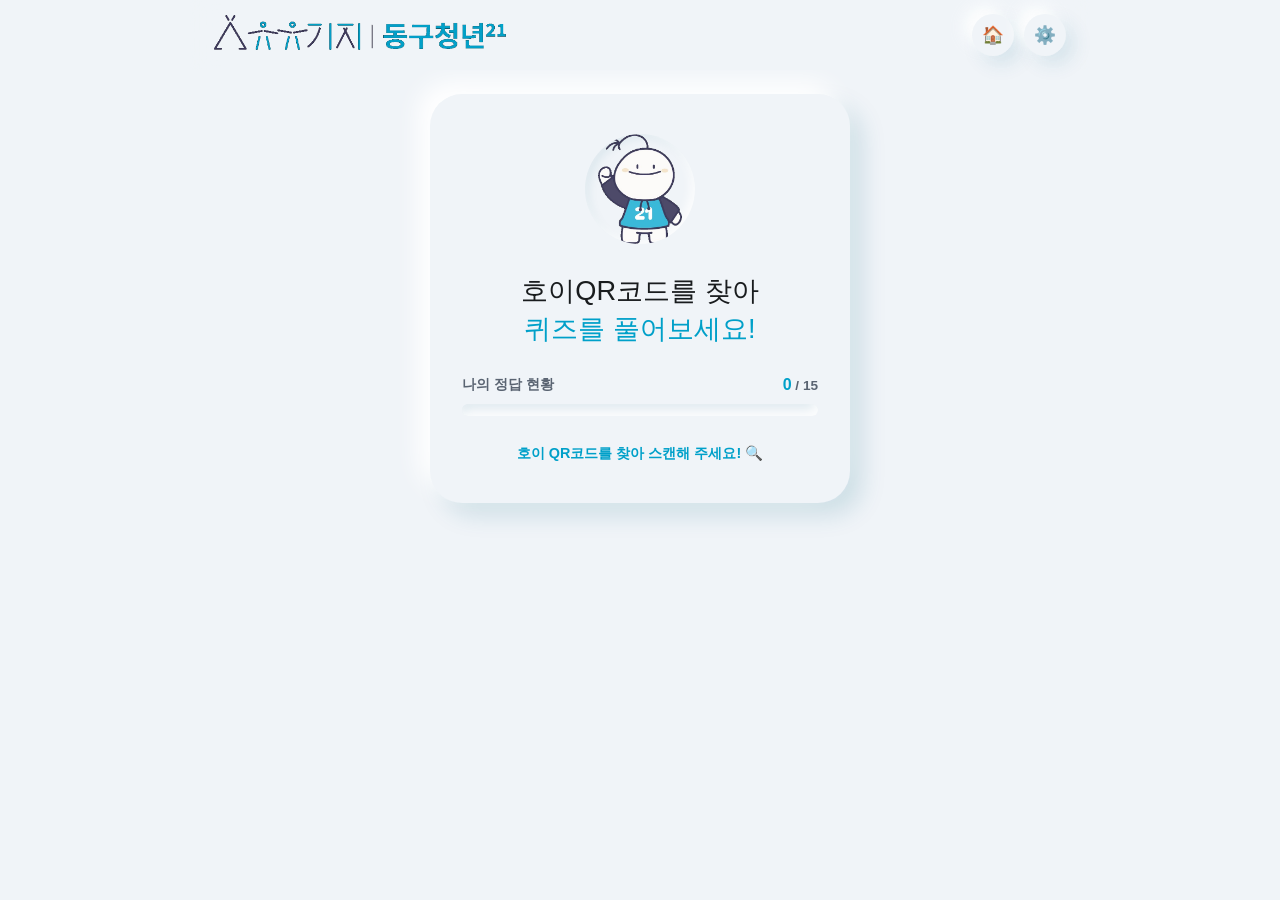
<file: index.html>
<!DOCTYPE html>
<html lang="ko">
<head>
<meta charset="UTF-8">
<meta name="viewport" content="width=device-width, initial-scale=1.0">
<title>유유기지동구청년21 - 호이 퀴즈</title>
<link href="https://fonts.googleapis.com/css2?family=Noto+Sans+KR:wght@400;500;700;900&family=Black+Han+Sans&display=swap" rel="stylesheet">
<style>
  :root {
    --primary: #00a0c9;
    --primary-dark: #006782;
    --primary-light: #e0f5fb;
    --error: #e03c3c;
    --bg: #f0f4f8;
    --surface: #ffffff;
    --text: #191c1e;
    --text-muted: #5a6472;
    --border: rgba(0,0,0,0.08);
    --shadow-up: -8px -8px 16px rgba(255,255,255,0.9), 8px 8px 20px rgba(0,100,130,0.12);
    --shadow-in: inset -4px -4px 10px rgba(255,255,255,0.8), inset 4px 4px 10px rgba(0,100,130,0.08);
    --shadow-card: -12px -12px 24px rgba(255,255,255,1), 12px 12px 24px rgba(0,100,130,0.15);
  }

  * { box-sizing: border-box; margin: 0; padding: 0; }

  body {
    font-family: 'Gothic A1', sans-serif;
    background: var(--bg);
    color: var(--text);
    min-height: 100vh;
    display: flex;
    flex-direction: column;
    align-items: center;
  }

  /* ── Header ── */
  header {
    position: sticky; top: 0; z-index: 100;
    width: 100%; max-width: 900px;
    display: flex; align-items: center; justify-content: space-between;
    padding: 14px 24px;
    background: rgba(240,244,248,0.88);
    backdrop-filter: blur(14px);
  }
  .logo {
    font-family: 'Jua', sans-serif;
    font-size: 1.15rem; color: var(--primary-dark);
    cursor: pointer; letter-spacing: -0.5px;
  }
  .logo span { color: var(--primary); }
  .header-btns { display: flex; gap: 10px; }
  .icon-btn {
    width: 42px; height: 42px; border-radius: 50%; border: none; cursor: pointer;
    display: flex; align-items: center; justify-content: center;
    background: var(--bg); box-shadow: var(--shadow-up);
    font-size: 1.1rem; transition: all .2s;
  }
  .icon-btn:active { transform: scale(.92); box-shadow: var(--shadow-in); }

  /* ── Screens ── */
  main { flex: 1; width: 100%; max-width: 900px; display: flex; flex-direction: column; align-items: center; padding: 24px 16px 48px; }
  .screen { width: 100%; display: none; flex-direction: column; align-items: center; }
  .screen.active { display: flex; animation: fadeUp .4s ease; }
  @keyframes fadeUp { from { opacity:0; transform:translateY(18px); } to { opacity:1; transform:none; } }

  /* ── Home ── */
  .home-card {
    background: var(--bg); box-shadow: var(--shadow-card);
    border-radius: 32px; padding: 40px 32px;
    max-width: 420px; width: 100%;
    display: flex; flex-direction: column; align-items: center; gap: 28px; text-align: center;
  }
  .avatar-wrap {
    width: 110px; height: 110px; border-radius: 50%;
    box-shadow: var(--shadow-in);
    display: flex; align-items: center; justify-content: center;
    font-size: 6rem; overflow: hidden;
  }
  .avatar-wrap img { width: 100%; height: 100%; object-fit: contain; }
  .home-title { font-family: 'Jua', sans-serif; font-size: 1.7rem; line-height: 1.4; color: var(--text); }
  .home-title span { color: var(--primary); }
  .progress-label { display:flex; justify-content:space-between; width:100%; font-size:.85rem; font-weight:700; color:var(--text-muted); }
  .progress-label strong { color: var(--primary); font-size:1rem; }
  .progress-track {
    width: 100%; height: 12px; border-radius: 99px;
    background: var(--bg); box-shadow: var(--shadow-in); overflow: hidden; padding: 2px;
  }
  .progress-fill {
    height: 100%; border-radius: 99px;
    background: linear-gradient(90deg, var(--primary-dark), var(--primary));
    box-shadow: 0 0 10px rgba(0,160,201,.4);
    transition: width 1s cubic-bezier(.4,0,.2,1);
  }
  .pulse-text { color: var(--primary); font-weight: 700; font-size: .9rem; animation: pulse 2s infinite; }
  @keyframes pulse { 0%,100%{opacity:1} 50%{opacity:.5} }

  /* ── Quiz ── */
  .quiz-wrap { width: 100%; max-width: 700px; display: flex; flex-direction: column; align-items: center; gap: 24px; }
  .q-progress-track { width: 100%; height: 10px; border-radius: 99px; background: var(--bg); box-shadow: var(--shadow-in); padding: 2px; }
  .q-progress-fill { height: 100%; border-radius: 99px; background: linear-gradient(90deg, var(--primary-dark), var(--primary)); box-shadow: 0 0 10px rgba(0,160,201,.4); transition: width .4s; }

  .question-card {
    width: 100%; background: var(--bg); box-shadow: var(--shadow-card);
    border-radius: 28px; padding: 36px 28px; position: relative; overflow: hidden;
  }
  .question-card::before {
    content:''; position:absolute; top:0; left:0; width:5px; height:100%;
    background: linear-gradient(180deg, var(--primary), var(--primary-dark));
    border-radius: 4px 0 0 4px;
  }
  .q-num { font-size:.8rem; font-weight:700; color:var(--primary); margin-bottom:10px; letter-spacing:.08em; text-transform: uppercase; }
  .question-text { font-family: 'Gothic A1', sans-serif; font-weight: 900; font-size: clamp(1.2rem, 3.5vw, 1.7rem); line-height: 1.55; color: var(--text); }
  .q-hint { font-size:.82rem; color:var(--text-muted); margin-top:14px; font-weight:500; }

  .answer-btns { display: grid; grid-template-columns: 1fr 1fr; gap: 18px; width: 100%; }
  .answer-btn {
    background: var(--bg); box-shadow: var(--shadow-card); border: none; cursor: pointer;
    border-radius: 24px; padding: 32px 16px;
    display: flex; flex-direction: column; align-items: center; gap: 8px;
    transition: all .25s; outline: none;
  }
  .answer-btn:hover { transform: translateY(-3px); }
  .answer-btn:active { transform: scale(.95); box-shadow: var(--shadow-in); }
  .answer-btn .big-letter { font-family: 'Jua', sans-serif; font-size: clamp(4rem, 12vw, 7rem); line-height: 1; }
  .answer-btn .btn-label { font-weight: 800; font-size: 1.1rem; }
  .btn-o .big-letter, .btn-o .btn-label { color: var(--primary); }
  .btn-x .big-letter, .btn-x .btn-label { color: var(--error); }

  /* ── Result ── */
  .result-card {
    background: var(--bg); box-shadow: var(--shadow-card);
    border-radius: 32px; padding: 44px 28px; max-width: 520px; width: 100%;
    display: flex; flex-direction: column; align-items: center; gap: 24px; text-align: center;
  }
  .result-icon {
    width: 90px; height: 90px; border-radius: 50%; box-shadow: var(--shadow-in);
    display: flex; align-items: center; justify-content: center;
    font-family: 'Jua', sans-serif; font-size: 3.2rem;
  }
  .result-big { font-family: 'Jua', sans-serif; font-size: clamp(2.5rem, 9vw, 4rem); }
  .result-q { font-weight: 800; font-size: 1rem; color: var(--text-muted); line-height: 1.6; }
  .result-answer-row { display: flex; align-items: center; gap: 12px; }
  .result-answer-label { font-weight: 800; color: var(--text-muted); font-size: 1.1rem; }
  .result-answer-val { font-family: 'Jua', sans-serif; font-size: 3rem; }
  .explanation-box {
    background: var(--bg); box-shadow: var(--shadow-in);
    border-radius: 20px; padding: 22px 20px; text-align: left;
    font-weight: 700; font-size: .96rem; color: var(--text-muted); line-height: 1.7;
    width: 100%;
  }
  .next-btn {
    width: 100%; padding: 18px; border-radius: 20px; border: none; cursor: pointer;
    font-family: 'Jua', sans-serif; font-size: 1.15rem;
    background: linear-gradient(135deg, var(--primary), var(--primary-dark));
    color: #fff; box-shadow: 0 6px 20px rgba(0,160,201,.35);
    transition: all .25s;
  }
  .next-btn:hover { transform: translateY(-2px); box-shadow: 0 10px 28px rgba(0,160,201,.45); }
  .next-btn:active { transform: scale(.97); }

  /* ── Admin ── */
  .admin-wrap { width: 100%; max-width: 700px; }
  .admin-title { font-family: 'Jua', sans-serif; font-size: 2rem; color: var(--text); margin-bottom: 8px; }
  .admin-sub { font-size: .9rem; color: var(--text-muted); margin-bottom: 28px; }
  .login-card { background: var(--bg); box-shadow: var(--shadow-card); border-radius: 24px; padding: 36px 28px; max-width: 400px; width: 100%; }
  .field-label { font-size: .85rem; font-weight: 700; color: var(--text-muted); margin-bottom: 8px; display: block; }
  .pw-input {
    width: 100%; padding: 14px 18px; border-radius: 14px; border: none; outline: none;
    background: var(--bg); box-shadow: var(--shadow-in);
    font-size: 1rem; font-family: inherit; color: var(--text); margin-bottom: 20px;
  }
  .login-btn {
    width: 100%; padding: 16px; border-radius: 14px; border: none; cursor: pointer;
    background: linear-gradient(135deg, var(--primary), var(--primary-dark));
    color: #fff; font-family: 'Jua', sans-serif; font-size: 1.1rem;
    box-shadow: 0 4px 16px rgba(0,160,201,.3); transition: all .2s;
  }
  .login-btn:hover { transform: translateY(-2px); }

  .q-list { display: flex; flex-direction: column; gap: 10px; margin-bottom: 24px; }
  .q-item {
    background: var(--bg); box-shadow: var(--shadow-up); border-radius: 16px;
    padding: 16px 18px; display: flex; align-items: center; gap: 12px;
    cursor: pointer; transition: all .2s;
  }
  .q-item:hover { transform: translateX(4px); }
  .q-num-badge { font-family: 'Jua', sans-serif; color: var(--primary); min-width: 32px; font-size: .9rem; }
  .q-item-text { flex:1; font-weight: 700; font-size: .9rem; line-height: 1.4; color: var(--text); overflow: hidden; display: -webkit-box; -webkit-line-clamp:2; -webkit-box-orient:vertical; }
  .q-badge { font-family: 'Jua', sans-serif; font-size: 1.1rem; }
  .edit-panel { background: var(--bg); box-shadow: var(--shadow-card); border-radius: 24px; padding: 28px; width: 100%; }
  .edit-panel textarea {
    width: 100%; padding: 14px 16px; border-radius: 14px; border: none; outline: none;
    background: var(--bg); box-shadow: var(--shadow-in); font-family: inherit;
    font-size: .95rem; color: var(--text); resize: vertical; min-height: 80px; margin-bottom: 16px;
  }
  .ans-toggle { display: flex; gap: 12px; margin-bottom: 16px; }
  .ans-option {
    flex: 1; padding: 14px; border-radius: 14px; border: none; cursor: pointer;
    font-family: 'Jua', sans-serif; font-size: 1.5rem;
    background: var(--bg); box-shadow: var(--shadow-up);
    transition: all .2s;
  }
  .ans-option.selected-o { background: var(--primary); color: #fff; box-shadow: 0 4px 14px rgba(0,160,201,.4); }
  .ans-option.selected-x { background: var(--error); color: #fff; box-shadow: 0 4px 14px rgba(224,60,60,.4); }
  .save-btn {
    width: 100%; padding: 15px; border-radius: 14px; border: none; cursor: pointer;
    background: linear-gradient(135deg, var(--primary), var(--primary-dark));
    color: #fff; font-family: 'Jua', sans-serif; font-size: 1rem;
    box-shadow: 0 4px 16px rgba(0,160,201,.3); transition: all .2s;
  }
  .save-btn:hover { transform: translateY(-1px); }
  .add-btn {
    width: 100%; padding: 14px; border-radius: 14px; border: 2px dashed var(--primary);
    background: transparent; color: var(--primary); font-family: 'Jua', sans-serif;
    font-size: 1rem; cursor: pointer; transition: all .2s; margin-bottom: 16px;
  }
  .add-btn:hover { background: var(--primary-light); }
  .del-btn { background: none; border: none; cursor: pointer; color: var(--error); font-size: 1.1rem; padding: 4px; }
  .logout-link { color: var(--text-muted); font-size: .85rem; cursor: pointer; text-decoration: underline; margin-top: 8px; display: inline-block; }
  .back-btn {
    display: inline-flex; align-items: center; gap: 6px;
    background: var(--bg); box-shadow: var(--shadow-up);
    border: none; border-radius: 30px; padding: 10px 20px; cursor: pointer;
    font-family: inherit; font-weight: 700; color: var(--primary); font-size: .9rem;
    margin-bottom: 20px; transition: all .2s;
  }
  .back-btn:hover { transform: translateX(-3px); }

  /* correct glow */
  .correct-glow { box-shadow: 0 0 0 3px var(--primary), var(--shadow-up); }
  .answered-o { background: rgba(0,160,201,0.08); }
  .answered-x { background: rgba(224,60,60,0.08); }

  @media (max-width: 480px) {
    .answer-btns { grid-template-columns: 1fr 1fr; gap: 12px; }
    .answer-btn { padding: 24px 10px; }
    .home-card { padding: 32px 20px; }
  }
</style>
</head>
<body>

<header>
  <div class="logo" onclick="showScreen('home')" style="cursor:pointer;"><img src="[data-uri]" alt="유유기지 동구청년21" style="height:36px;object-fit:contain;"></div>
  <div class="header-btns">
    <button class="icon-btn" onclick="showScreen('home')" title="홈">🏠</button>
    <button class="icon-btn" onclick="showScreen('admin')" title="관리자">⚙️</button>
  </div>
</header>

<main>

  <!-- HOME -->
  <div class="screen active" id="screen-home">
    <div class="home-card">
      <div class="avatar-wrap">
        <img src="[data-uri]" alt="호이" style="width:100%;height:100%;object-fit:contain;">
      </div>
      <div class="home-title">
        호이QR코드를 찾아<br>
        <span>퀴즈를 풀어보세요!</span>
      </div>
      <div style="width:100%">
        <div class="progress-label">
          <span>나의 정답 현황</span>
          <span><strong id="score-count">0</strong> / <span id="score-total">15</span></span>
        </div>
        <div class="progress-track" style="margin-top:10px">
          <div class="progress-fill" id="home-progress" style="width:0%"></div>
        </div>
      </div>
      <p class="pulse-text">호이 QR코드를 찾아 스캔해 주세요! 🔍</p>

    </div>
  </div>

  <!-- QUIZ -->
  <div class="screen" id="screen-quiz">
    <div class="quiz-wrap">
      <div class="q-progress-track" style="width:100%">
        <div class="q-progress-fill" id="quiz-progress" style="width:0%"></div>
      </div>
      <div class="question-card">
        <div class="q-num" id="q-num">Q1 / 15</div>
        <div class="question-text" id="q-text">문제 텍스트</div>
        <div class="q-hint">💡 O 또는 X를 선택해 주세요</div>
      </div>
      <div class="answer-btns">
        <button class="answer-btn btn-o" onclick="handleAnswer('O')">
          <span class="big-letter">O</span>
          <span class="btn-label">맞습니다</span>
        </button>
        <button class="answer-btn btn-x" onclick="handleAnswer('X')">
          <span class="big-letter">X</span>
          <span class="btn-label">틀립니다</span>
        </button>
      </div>
    </div>
  </div>

  <!-- RESULT -->
  <div class="screen" id="screen-result">
    <div class="result-card">
      <div class="result-icon" id="result-icon">O</div>
      <div class="result-big" id="result-big">정답입니다!</div>
      <div class="result-q" id="result-q">문제 텍스트</div>
      <div class="result-answer-row">
        <span class="result-answer-label">정답:</span>
        <span class="result-answer-val" id="result-answer-val">O</span>
      </div>
      <div class="explanation-box" id="result-explanation">해설 내용</div>
      <button class="next-btn" id="result-next-btn" onclick="goNext()">호이 QR코드를 찾아보세요! 🔍</button>
    </div>
  </div>

  <!-- ADMIN -->
  <div class="screen" id="screen-admin">
    <div class="admin-wrap">
      <div class="admin-title">관리자 설정</div>
      <div class="admin-sub">시스템 보안을 위해 관리자 권한 확인이 필요합니다.</div>

      <!-- Login -->
      <div id="admin-login">
        <div class="login-card">
          <label class="field-label">관리자 비밀번호</label>
          <input type="password" class="pw-input" id="pw-input" placeholder="••••••••" onkeydown="if(event.key==='Enter')doLogin()">
          <button class="login-btn" onclick="doLogin()">로그인 →</button>
          <div id="login-err" style="color:var(--error);font-size:.85rem;margin-top:10px;display:none">비밀번호가 틀렸습니다.</div>
        </div>
      </div>

      <!-- Dashboard -->
      <div id="admin-dash" style="display:none">
        <div style="display:flex;align-items:center;justify-content:space-between;margin-bottom:16px">
          <span style="font-weight:700;color:var(--primary)">✅ 관리자 인증됨</span>
          <span class="logout-link" onclick="doLogout()">로그아웃</span>
        </div>
        <button class="add-btn" onclick="addQuestion()">＋ 새 문제 추가</button>
        <div class="q-list" id="admin-q-list"></div>
        <div class="edit-panel" id="edit-panel" style="display:none">
          <div style="font-family:'Black Han Sans',sans-serif;font-size:1.2rem;margin-bottom:16px">문제 편집</div>
          <label class="field-label">질문 내용</label>
          <textarea id="edit-q" rows="3" placeholder="질문을 입력하세요"></textarea>
          <label class="field-label">정답</label>
          <div class="ans-toggle">
            <button class="ans-option" id="ans-o" onclick="selectAns('O')">O</button>
            <button class="ans-option" id="ans-x" onclick="selectAns('X')">X</button>
          </div>
          <label class="field-label">해설</label>
          <textarea id="edit-exp" rows="3" placeholder="해설을 입력하세요"></textarea>
          <button class="save-btn" onclick="saveQuestion()">💾 저장하기</button>
        </div>
        <div style="margin-top:20px;text-align:right">
          <span class="logout-link" onclick="resetToDefault()" style="color:var(--error)">⚠️ 기본 문제로 초기화</span>
        </div>
      </div>
    </div>
  </div>

</main>

<script>
// ──────────────────────────────────────────
// Data
// ──────────────────────────────────────────
const DEFAULT_QUESTIONS = [
  { id:'1', question:"동구에서 공식적으로 인정하는 '청년'은 34살까지만이다?", answer:'X', explanation:'아니요! 동구는 더 많은 분이 혜택을 받으실 수 있도록 39세까지 청년으로 본답니다. 생각보다 기간이 넉넉하죠?' },
  { id:'2', question:'동구로 새로 이사를 오면, 이사비를 지원해 준다?', answer:'O', explanation:"맞아요! '동구 청년 웰컴페이'를 통해 실제 이사에 든 비용을 지원해 드려요. 동구로 오는 첫걸음을 응원하는 웰컴 선물이에요." },
  { id:'3', question:"청년 월세 지원은 '1번'만 받을 수 있다?", answer:'X', explanation:'요건만 맞으면 월 최대 20만 원씩 일정 기간(최대 12회~24회 등) 지원받을 수 있어요. 매달 나가는 주거비 부담을 확 줄여준답니다.' },
  { id:'4', question:'자격증 시험 응시료는 인천 청년이라면 10만 원까지 돌려받는다?', answer:'O', explanation:'어학이나 국가기술자격증 시험비가 부담된다면 꼭 신청하세요! 연간 1인 10만 원 한도 내에서 실비를 지원해 드립니다.' },
  { id:'5', question:"동구에는 청년 전용 공간 '유유기지 동구청년21'이 있다?", answer:'O', explanation:"맞습니다! '유유기지 동구청년21'은 카페 같은 예쁜 공간 대여부터 다양한 꿀잼 프로그램까지 운영하는 우리들만의 아지트예요." },
  { id:'6', question:"'동구 청년 컬처페이'는 문화생활을 즐기라고 포인트를 주는 사업이다?", answer:'O', explanation:'맞아요! 소득 기준에 맞으면 20만 원의 e음 포인트를 지원받아 영화, 공연, 도서 구매 등 문화생활을 마음껏 즐길 수 있어요.' },
  { id:'7', question:"동구의 청년 정책은 딱 '일자리'와 '소통' 문제만 지원한다?", answer:'X', explanation:'아니요! [참여·소통, 일자리·주거, 교육·개발, 문화·복지] 등 4개 분야로 촘촘하게 나누어 청년의 삶 전체를 응원하고 있어요.' },
  { id:'8', question:'취업 준비가 막막할 때, 전문가가 1:1로 코칭해주는 프로그램이 있다?', answer:'O', explanation:'네! 혼자 준비하기 힘든 분들을 위해 취업 역량을 키워주는 다양한 부트캠프와 컨설팅이 준비되어 있어요. 나에게 딱 맞는 취업 전략을 세울 수 있답니다.' },
  { id:'9', question:'실제로 대기업에서 일하고 있는 현직자에게 직접 취업 특강을 들을 수 있다?', answer:'O', explanation:"맞습니다! '현직자 취업특강'을 통해 책에는 나오지 않는 진짜 회사 생활과 합격 꿀팁을 생생하게 들을 수 있어요." },
  { id:'10', question:"'청년내일저축계좌'는 내가 10만 원 저축하면 나라에서 돈을 더 얹어준다?", answer:'O', explanation:'본인이 저축한 금액에 정부지원금을 매달 10만 원에서 최대 30만 원까지 추가로 적립해 드려요. (소득 기준별 상이)' },
  { id:'11', question:"이사비 지원 한도 안에는 '입주 청소비'나 '부동산 복비'도 포함된다?", answer:'O', explanation:'단순히 짐 옮기는 비용만 주는 게 아니에요. 부동산 중개보수와 깨끗한 시작을 위한 입주 청소비까지 모두 챙겨드린답니다.' },
  { id:'12', question:'동구 청년들이 직접 "우리 이런 거 필요해요!"라고 정책을 제안할 수 있을까?', answer:'O', explanation:"맞아요! '청년정책네트워크'라는 모임이 있어요. 청년들이 직접 아이디어를 내서 실제로 동구의 정책을 바꾸기도 하는 멋진 소통 창구랍니다!" },
  { id:'13', question:"동구에 거주하지 않아도 모든 '동구 청년 사업'에 참여할 수 있다?", answer:'X', explanation:'아쉽지만 사업마다 기준이 달라요. 주로 동구에 거주하거나 동구 소재 직장/학교에 다니는 청년들을 우선으로 지원하고 있으니 공고문을 꼭 확인해 주세요!' },
  { id:'14', question:'구직을 잠시 쉬고 있거나 자신감이 떨어진 청년을 위한 맞춤 프로그램도 있다?', answer:'O', explanation:"'청년도전지원사업'이 있어요. 사회활동에 다시 참여할 용기를 얻고 의욕을 높일 수 있도록 따뜻하게 도와드립니다." },
  { id:'15', question:'동구 청년 정책은 찾기 힘들게 꽁꽁 숨겨져 있다?', answer:'X', explanation:"아니요! '유유기지 동구청년21' 홈페이지나 SNS를 팔로우하면 훨씬 더 쉽고 재미있는 소식들을 실시간으로 확인할 수 있답니다!" },
];

// ──────────────────────────────────────────
// State
// ──────────────────────────────────────────
let questions = loadQuestions();
let correctIds = loadCorrect();
let currentIdx = 0;
let editingId = null;
let editingAnswer = 'O';
let isAdmin = false;

function loadQuestions() {
  try { const s = localStorage.getItem('quiz_questions'); if (s) { const p = JSON.parse(s); if (Array.isArray(p) && p.length > 0) return p; } } catch(e){}
  return JSON.parse(JSON.stringify(DEFAULT_QUESTIONS));
}
function loadCorrect() {
  try { const s = localStorage.getItem('user_correct_answers'); if (s) return JSON.parse(s); } catch(e){}
  return [];
}
function saveQuestions() { localStorage.setItem('quiz_questions', JSON.stringify(questions)); }
function saveCorrect() { localStorage.setItem('user_correct_answers', JSON.stringify(correctIds)); }

// ──────────────────────────────────────────
// Screens
// ──────────────────────────────────────────
function showScreen(name) {
  document.querySelectorAll('.screen').forEach(s => s.classList.remove('active'));
  document.getElementById('screen-' + name).classList.add('active');
  if (name === 'home') updateHome();
  if (name === 'admin') renderAdmin();
}

// ──────────────────────────────────────────
// Home
// ──────────────────────────────────────────
function updateHome() {
  const total = questions.length;
  const got = correctIds.length;
  document.getElementById('score-count').textContent = got;
  document.getElementById('score-total').textContent = total;
  document.getElementById('home-progress').style.width = total ? (got / total * 100) + '%' : '0%';
}

// ──────────────────────────────────────────
// Quiz
// ──────────────────────────────────────────
function startQuiz() {
  currentIdx = 0;
  showQuizQuestion();
  showScreen('quiz');
}

function showQuizQuestion() {
  const q = questions[currentIdx];
  const total = questions.length;
  document.getElementById('q-num').textContent = `Q${currentIdx + 1} / ${total}`;
  document.getElementById('q-text').textContent = q.question;
  document.getElementById('quiz-progress').style.width = ((currentIdx + 1) / total * 100) + '%';
}

function handleAnswer(choice) {
  const q = questions[currentIdx];
  const correct = choice === q.answer;
  if (correct && !correctIds.includes(q.id)) {
    correctIds.push(q.id);
    saveCorrect();
  }
  showResult(correct, q);
}

function showResult(isCorrect, q) {
  const icon = document.getElementById('result-icon');
  const big = document.getElementById('result-big');
  const ansVal = document.getElementById('result-answer-val');

  if (isCorrect) {
    icon.textContent = 'O';
    icon.style.color = 'var(--primary)';
    big.textContent = '정답입니다!';
    big.style.color = 'var(--primary)';
    ansVal.style.color = q.answer === 'O' ? 'var(--primary)' : 'var(--error)';
  } else {
    icon.textContent = 'X';
    icon.style.color = 'var(--error)';
    big.textContent = '오답입니다';
    big.style.color = 'var(--error)';
    ansVal.style.color = q.answer === 'O' ? 'var(--primary)' : 'var(--error)';
  }
  document.getElementById('result-q').textContent = q.question;
  document.getElementById('result-answer-val').textContent = q.answer;
  document.getElementById('result-explanation').textContent = q.explanation;

  document.getElementById('result-next-btn').textContent = '호이 QR코드를 찾아보세요! 🔍';

  showScreen('result');
}

function goNext() {
  if (currentIdx < questions.length - 1) {
    currentIdx++;
    showQuizQuestion();
    showScreen('quiz');
  } else {
    showScreen('home');
  }
}

// ──────────────────────────────────────────
// Admin
// ──────────────────────────────────────────
function renderAdmin() {
  document.getElementById('admin-login').style.display = isAdmin ? 'none' : 'block';
  document.getElementById('admin-dash').style.display = isAdmin ? 'block' : 'none';
  if (isAdmin) renderQList();
}

function doLogin() {
  const pw = document.getElementById('pw-input').value;
  if (pw === '1234') {
    isAdmin = true;
    document.getElementById('login-err').style.display = 'none';
    renderAdmin();
  } else {
    document.getElementById('login-err').style.display = 'block';
  }
}

function doLogout() {
  isAdmin = false;
  document.getElementById('pw-input').value = '';
  renderAdmin();
}

function renderQList() {
  const list = document.getElementById('admin-q-list');
  list.innerHTML = '';
  const baseUrl = window.location.origin + window.location.pathname;
  questions.forEach((q, i) => {
    const qrLink = `${baseUrl}?q=${q.id}`;
    const div = document.createElement('div');
    div.className = 'q-item';
    div.style.flexDirection = 'column';
    div.style.alignItems = 'flex-start';
    div.style.gap = '6px';
    div.innerHTML = `
      <div style="display:flex;align-items:center;gap:10px;width:100%;">
        <span class="q-num-badge">Q${i+1}</span>
        <span class="q-item-text" style="-webkit-line-clamp:1;">${q.question}</span>
        <span class="q-badge" style="color:${q.answer==='O'?'var(--primary)':'var(--error)'};min-width:20px;">${q.answer}</span>
        <button class="del-btn" onclick="deleteQuestion('${q.id}',event)">🗑</button>
      </div>
      <div style="display:flex;align-items:center;gap:6px;padding-left:4px;width:100%;">
        <span style="font-size:.72rem;color:var(--primary);font-weight:700;">🔗 QR링크:</span>
        <a href="${qrLink}" target="_blank" style="font-size:.72rem;color:var(--text-muted);word-break:break-all;text-decoration:underline;">${qrLink}</a>
        <button onclick="copyLink('${qrLink}',event)" style="background:none;border:1px solid var(--primary);border-radius:6px;padding:2px 6px;font-size:.7rem;color:var(--primary);cursor:pointer;white-space:nowrap;">복사</button>
      </div>
    `;
    div.onclick = (e) => {
      if (!e.target.classList.contains('del-btn') && e.target.tagName!=='A' && e.target.tagName!=='BUTTON') openEdit(q.id);
    };
    list.appendChild(div);
  });
}

function openEdit(id) {
  editingId = id;
  const q = questions.find(x => x.id === id);
  document.getElementById('edit-q').value = q.question;
  document.getElementById('edit-exp').value = q.explanation;
  editingAnswer = q.answer;
  updateAnsToggle();
  document.getElementById('edit-panel').style.display = 'block';
  document.getElementById('edit-panel').scrollIntoView({ behavior: 'smooth' });
}

function copyLink(url, e) {
  e.stopPropagation();
  navigator.clipboard.writeText(url).then(() => alert('QR 링크가 복사되었습니다!')).catch(() => {
    const el = document.createElement('textarea');
    el.value = url;
    document.body.appendChild(el);
    el.select();
    document.execCommand('copy');
    document.body.removeChild(el);
    alert('QR 링크가 복사되었습니다!');
  });
}

function addQuestion() {
  const newQ = { id: Date.now().toString(), question: '새로운 질문을 입력하세요', answer: 'O', explanation: '해설을 입력하세요' };
  questions.push(newQ);
  saveQuestions();
  renderQList();
  openEdit(newQ.id);
}

function deleteQuestion(id, e) {
  e.stopPropagation();
  if (!confirm('이 문제를 삭제할까요?')) return;
  questions = questions.filter(q => q.id !== id);
  saveQuestions();
  if (editingId === id) { editingId = null; document.getElementById('edit-panel').style.display = 'none'; }
  renderQList();
}

function selectAns(v) { editingAnswer = v; updateAnsToggle(); }
function updateAnsToggle() {
  document.getElementById('ans-o').className = 'ans-option' + (editingAnswer==='O' ? ' selected-o' : '');
  document.getElementById('ans-x').className = 'ans-option' + (editingAnswer==='X' ? ' selected-x' : '');
}

function saveQuestion() {
  if (!editingId) return;
  const idx = questions.findIndex(q => q.id === editingId);
  if (idx === -1) return;
  questions[idx].question = document.getElementById('edit-q').value;
  questions[idx].explanation = document.getElementById('edit-exp').value;
  questions[idx].answer = editingAnswer;
  saveQuestions();
  renderQList();
  document.getElementById('edit-panel').style.display = 'none';
  editingId = null;
  alert('저장되었습니다!');
}

function resetToDefault() {
  if (!confirm('모든 문제를 기본 15문항으로 초기화하시겠습니까?')) return;
  questions = JSON.parse(JSON.stringify(DEFAULT_QUESTIONS));
  saveQuestions();
  renderQList();
  document.getElementById('edit-panel').style.display = 'none';
  alert('초기화 완료!');
}

// ──────────────────────────────────────────
// URL param: ?q=<id>
// ──────────────────────────────────────────
(function() {
  const params = new URLSearchParams(location.search);
  const qId = params.get('q');
  if (qId) {
    const idx = questions.findIndex(q => q.id === qId);
    if (idx !== -1) { currentIdx = idx; showQuizQuestion(); showScreen('quiz'); return; }
  }
  showScreen('home');
  updateHome();
})();
</script>
</body>
</html>
</file>
